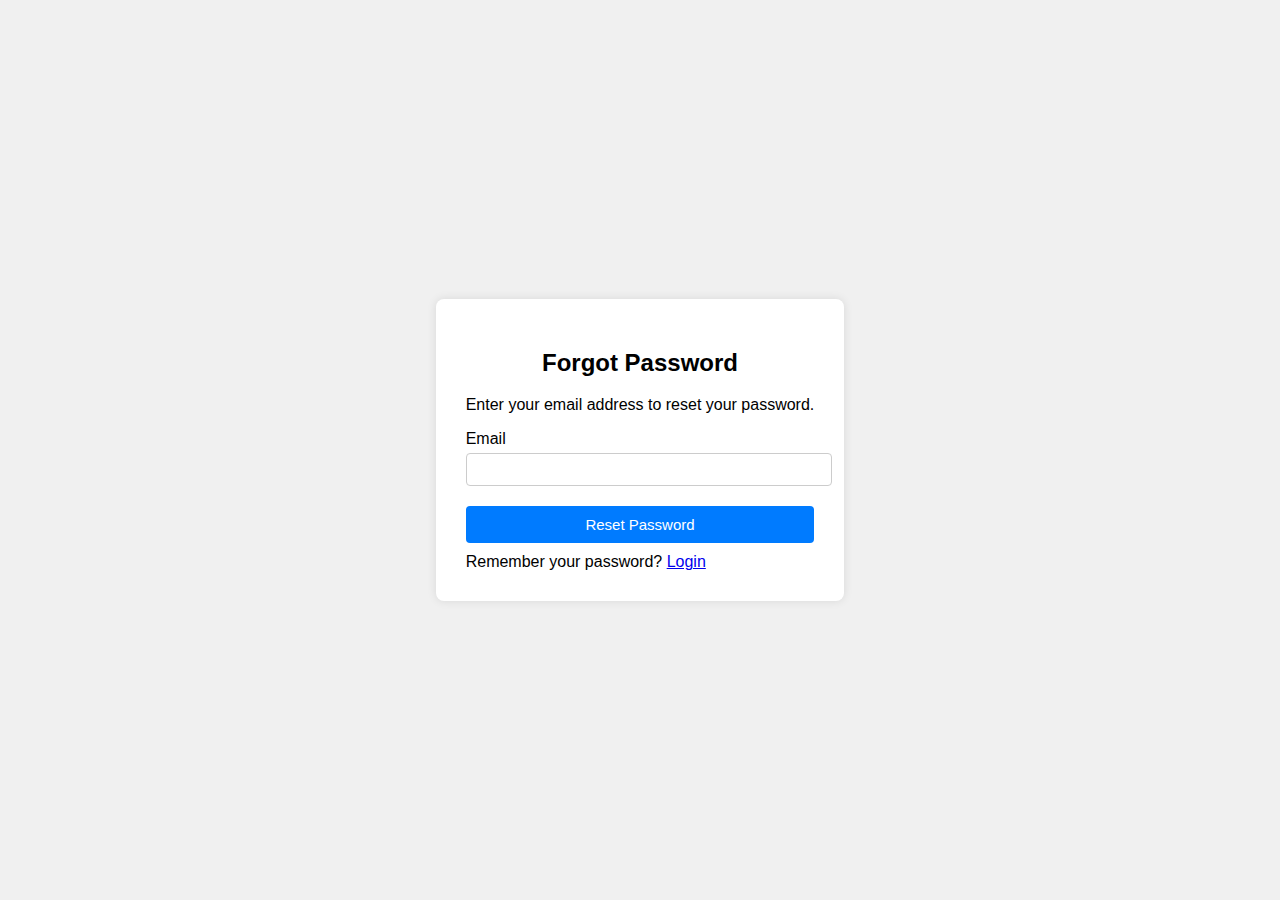
<file: flaskr/new-ui/forgot_password.html>
<!DOCTYPE html>
<html lang="en">

<head>
    <meta charset="UTF-8">
    <meta name="viewport" content="width=device-width, initial-scale=1.0">
    <title>Forgot Password</title>
    <link rel="stylesheet" href="styles.css">
</head>

<body>
    <div class="container">
        <form class="form">
            <h2>Forgot Password</h2>
            <p>Enter your email address to reset your password.</p>
            <div class="input-group">
                <label for="email">Email</label>
                <input type="email" id="email" name="email" required>
            </div>
            <button type="submit">Reset Password</button>
            <div class="login">
                <span>Remember your password? <a href="login.html">Login</a></span>
            </div>
        </form>
    </div>
</body>

</html>
</file>
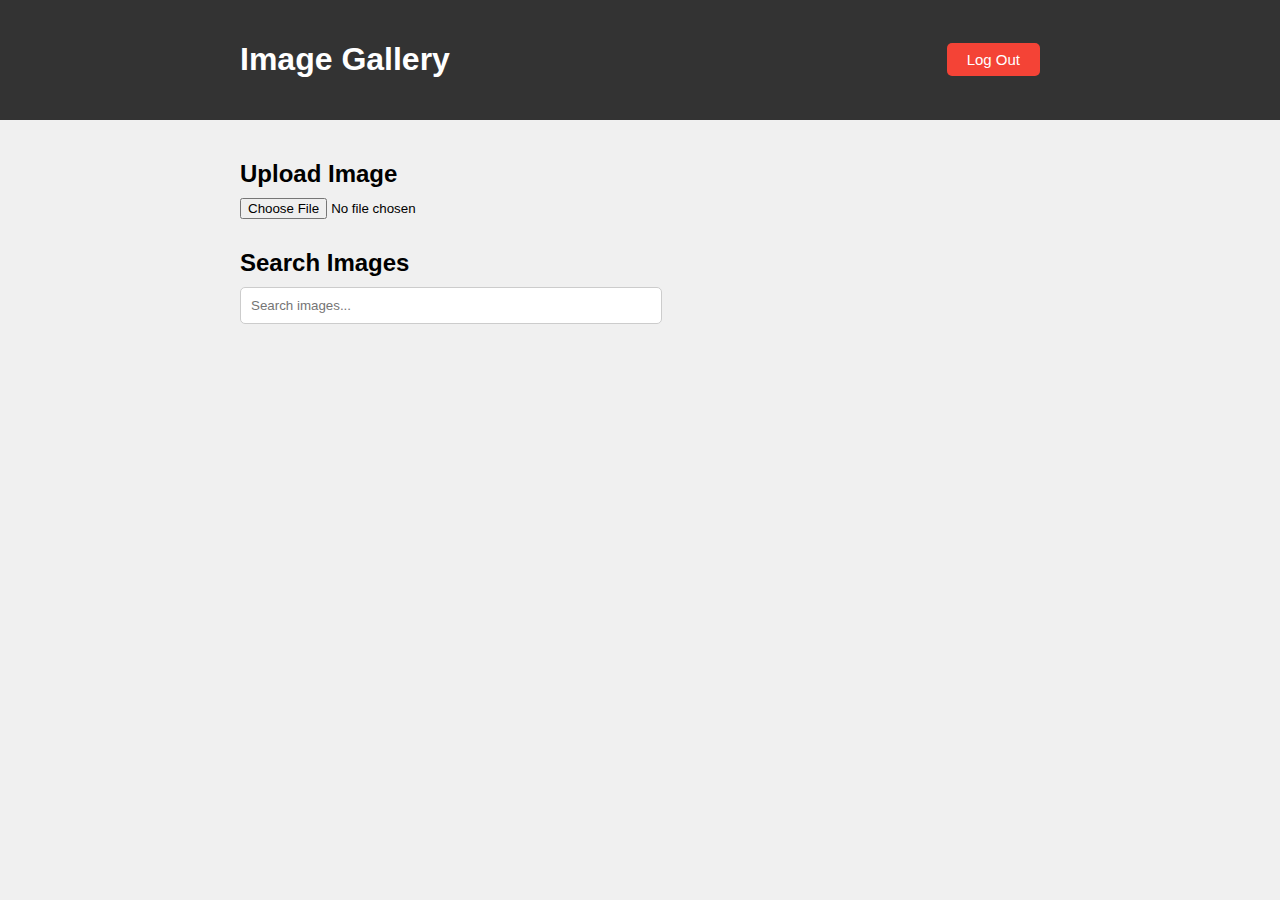
<file: flaskr/new-ui/gallery.html>
<!DOCTYPE html>
<html lang="en">
<head>
  <meta charset="UTF-8">
  <meta name="viewport" content="width=device-width, initial-scale=1.0">
  <title>Image Gallery</title>
  <link rel="stylesheet" href="gallery.css">
</head>
<body>
  <nav class="navbar">
    <div class="container">
      <h1>Image Gallery</h1>
      <button class="logout-button" onclick="logout()">Log Out</button>
    </div>
  </nav>

  <div class="container">
    <div class="upload-section">
      <h2>Upload Image</h2>
      <input type="file" id="fileInput" accept="image/*">
    </div>
    <div class="search-section">
      <h2>Search Images</h2>
      <input type="text" id="searchInput" placeholder="Search images...">
    </div>
    <div class="gallery" id="imageGallery">
      <!-- Images will be displayed here -->
    </div>
  </div>

  <script>
    document.getElementById('fileInput').addEventListener('change', function(event) {
      const files = event.target.files;
      const gallery = document.getElementById('imageGallery');

      for (let i = 0; i < files.length; i++) {
        const file = files[i];
        if (file.type.startsWith('image/')) {
          const reader = new FileReader();
          reader.onload = function() {
            const img = document.createElement('img');
            img.src = reader.result;
            img.alt = file.name; // Set the alt attribute to the file name

            const nameParagraph = document.createElement('p'); // Create a paragraph element for the name
            nameParagraph.textContent = file.name; // Set the text content to the file name

            const galleryItem = document.createElement('div'); // Create a container for each image and its name
            galleryItem.classList.add('gallery-item');
            galleryItem.appendChild(img);
            galleryItem.appendChild(nameParagraph);

            gallery.appendChild(galleryItem); // Append the container to the gallery
          }
          reader.readAsDataURL(file);
        }
      }
    });

    document.getElementById('searchInput').addEventListener('input', function(event) {
      const searchTerm = event.target.value.toLowerCase(); // Get the search term and convert it to lowercase
      const images = document.querySelectorAll('.gallery-item');

      images.forEach(function(item) {
        const imageName = item.querySelector('img').alt.toLowerCase(); // Get the image name and convert it to lowercase
        if (imageName.includes(searchTerm)) {
          item.style.display = 'block'; // Show the image if the search term is found in the image name
        } else {
          item.style.display = 'none'; // Hide the image if the search term is not found in the image name
        }
      });
    });

    function logout() {
      // Implement logout functionality here
      alert('Logging out...');
      // Redirect to logout page or perform other logout actions
    }
  </script>
</body>
</html>
</file>
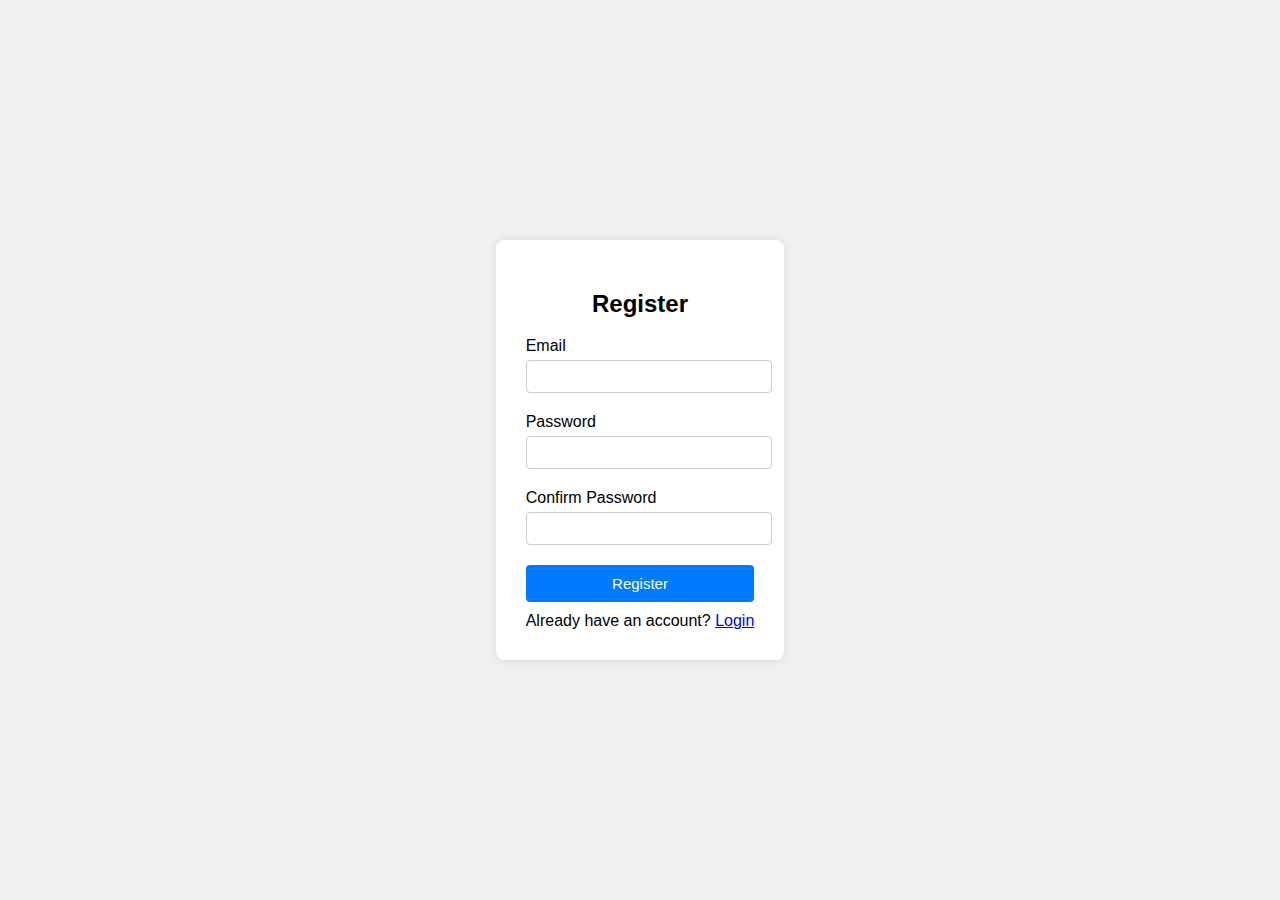
<file: flaskr/new-ui/register.html>
<!DOCTYPE html>
<html lang="en">

<head>
    <meta charset="UTF-8">
    <meta name="viewport" content="width=device-width, initial-scale=1.0">
    <title>Register</title>
    <link rel="stylesheet" href="styles.css">
</head>

<body>
    <div class="container">
        <form class="form" method="post">
            <h2>Register</h2>
            <div class="input-group">
                <label for="username">Email</label>
                <input type="email" id="username" name="username" required>
            </div>
            <div class="input-group">
                <label for="password">Password</label>
                <input type="password" id="password" name="password" required>
            </div>
            <div class="input-group">
                <label for="confirm-password">Confirm Password</label>
                <input type="password" id="confirm-password" name="confirm-password" required>
                <p id="password-error" style="color: red; display: none;">Passwords do not match</p>
            </div>
            <button type="submit">Register</button>
            <div class="login">
                <!-- <a href="{{ url_for('auth.login') }}">Login</a> -->
                <span>Already have an account? <a href="login.html">Login</a></span>
            </div>
        </form>
    </div>

    <script>
        function validateForm() {
            var password = document.getElementById("password").value;
            var confirmPassword = document.getElementById("confirm-password").value;

            if (password !== confirmPassword) {
                document.getElementById("password-error").style.display = "block";
                return false; // Prevent form submission
            }

            return true; // Allow form submission
        }
    </script>

</body>

</html>
</file>
<file: flaskr/new-ui/styles.css>
body {
    font-family: Arial, sans-serif;
    background-color: #f0f0f0;
    margin: 0;
    padding: 0;
}

.container {
    display: flex;
    justify-content: center;
    align-items: center;
    height: 100vh;
  }

.form {
    background-color: #fff;
    padding: 30px;
    border-radius: 8px;
    box-shadow: 0 0 10px rgba(0, 0, 0, 0.1);
}

h2 {
    text-align: center;
}

.input-group {
    margin-bottom: 20px;
}

.input-group label {
    display: block;
    margin-bottom: 5px;
}

.input-group input {
    width: 100%;
    padding: 8px;
    border-radius: 4px;
    border: 1px solid #ccc;
}

.forgot-password {
    margin-bottom: 10px;
    text-align: left;
}

.forgot-password a {
    text-decoration: none;
    color: #007bff;
}

.register {
    text-align: center;
}

.register a {
    text-decoration: none;
    color: #007bff;
}

button {
    width: 100%;
    padding: 10px;
    background-color: #007bff;
    color: #fff;
    border: none;
    border-radius: 4px;
    cursor: pointer;
    font-size: 15px;
    margin-bottom: 10px;
}

button:hover {
    background-color: #0056b3;
}
</file>
<file: flaskr/new-ui/gallery.css>
body {
  font-family: Arial, sans-serif;
  background-color: #f0f0f0;
  margin: 0;
  padding: 0;
}

.container {
  max-width: 800px;
  margin: 0 auto;
  padding: 20px;
}

.navbar {
  background-color: #333;
  color: #fff;
  padding: 0;
}

.navbar .container {
  display: flex;
  justify-content: space-between;
  align-items: center;
}

.upload-section,
.search-section {
  margin-bottom: 20px;
}

.upload-section h2,
.search-section h2 {
  margin-bottom: 10px;
}

input[type="file"] {
  margin-bottom: 10px;
}

input[type="text"] {
  width: 50%;
  padding: 10px;
  margin-bottom: 10px;
  border-radius: 5px;
  border: 1px solid #ccc;
}

.gallery {
  display: grid;
  grid-template-columns: repeat(auto-fill, minmax(200px, 1fr));
  grid-gap: 10px;
}

.gallery-item {
  text-align: center;
}

.gallery img {
  width: 100%;
  height: auto;
  border-radius: 5px;
  box-shadow: 0 0 5px rgba(0, 0, 0, 0.2);
}

.gallery-item p {
  font-size: 12px;
}

.logout-button {
  padding: 8px 20px;
  background-color: #f44336;
  color: white;
  border: none;
  border-radius: 5px;
  cursor: pointer;
  font-size: 15px;
}

.logout-button:hover {
  background-color: #d32f2f;
}
</file>
